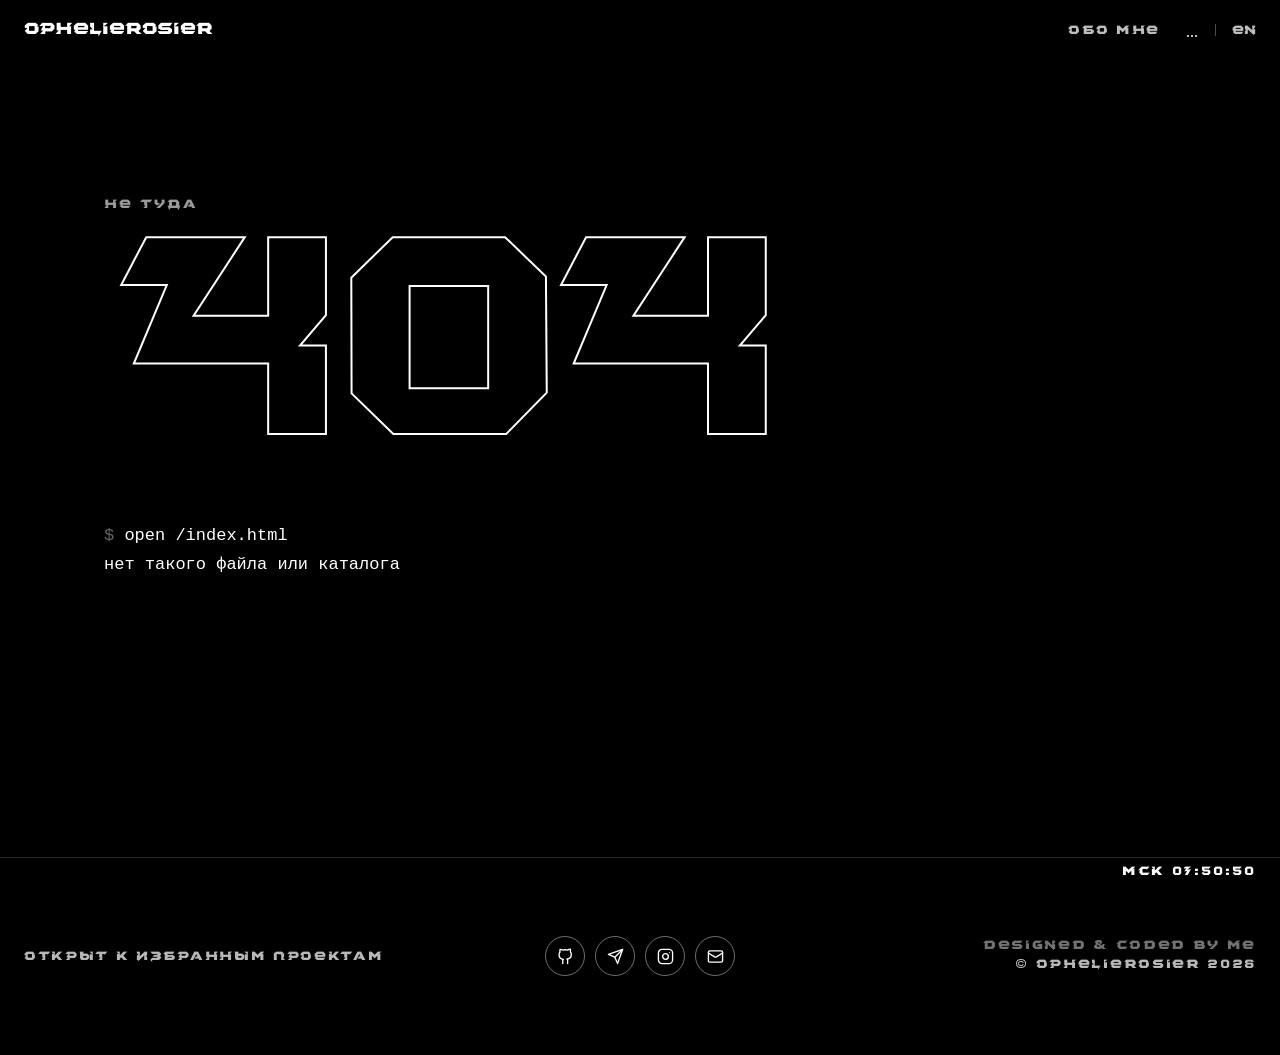
<file: index.html>
<!doctype html>
<html lang="en">
  <head>
    <meta charset="utf-8" />
    <!-- viewport-fit=cover lets the page paint under the notch / dynamic island
         instead of being letterboxed by black bars; safe-area insets in the CSS
         keep the header and clock out of the hardware's way. -->
    <meta name="viewport" content="width=device-width, initial-scale=1, viewport-fit=cover" />
    <meta name="theme-color" content="#000" />
    <title>ophelierosier</title>
    <meta name="description" content="ophelierosier — full-stack development, automation and visuals: TouchDesigner, Figma, After Effects." />

    <!-- The ?v= is not decoration. A browser holds on to a favicon far longer
         and far more stubbornly than to anything else on the page, so replacing
         the file at the same address leaves the old icon sitting in the tab for
         hours. Changing the address is the only reliable way to say "this is a
         different icon"; bump the number whenever the artwork changes. -->
    <link rel="icon" href="/favicon.ico?v=3" sizes="any" />
    <link rel="icon" href="/icon-32.png?v=3" type="image/png" sizes="32x32" />
    <link rel="apple-touch-icon" href="/icon-180.png?v=3" />

    <!-- Link previews. Absolute URLs on purpose: Telegram and Slack resolve a
         relative og:image against the page, but X/Twitter does not, and the
         crawlers that get it wrong fail silently — the card just shows up bare.
         The domain is live, so there is no reason to leave that to chance. -->
    <meta property="og:type" content="website" />
    <meta property="og:site_name" content="ophelierosier" />
    <meta property="og:url" content="https://ophelierosier.press/" />
    <meta property="og:title" content="ophelierosier" />
    <meta property="og:description" content="Full-stack development, automation and visuals: TouchDesigner, Figma, After Effects." />
    <meta property="og:image" content="https://ophelierosier.press/og.jpg" />
    <meta property="og:image:width" content="1200" />
    <meta property="og:image:height" content="630" />
    <meta name="twitter:card" content="summary_large_image" />
    <meta name="twitter:title" content="ophelierosier" />
    <meta name="twitter:description" content="Full-stack development, automation and visuals: TouchDesigner, Figma, After Effects." />
    <meta name="twitter:image" content="https://ophelierosier.press/og.jpg" />
    <script type="module" crossorigin src="/assets/index-CUnB9za3.js"></script>
    <link rel="stylesheet" crossorigin href="/assets/index-I3-0a82f.css">
    <link rel="canonical" href="https://ophelierosier.press/" />
  </head>
  <body>
    <div id="root"></div>
  </body>
</html>
</file>
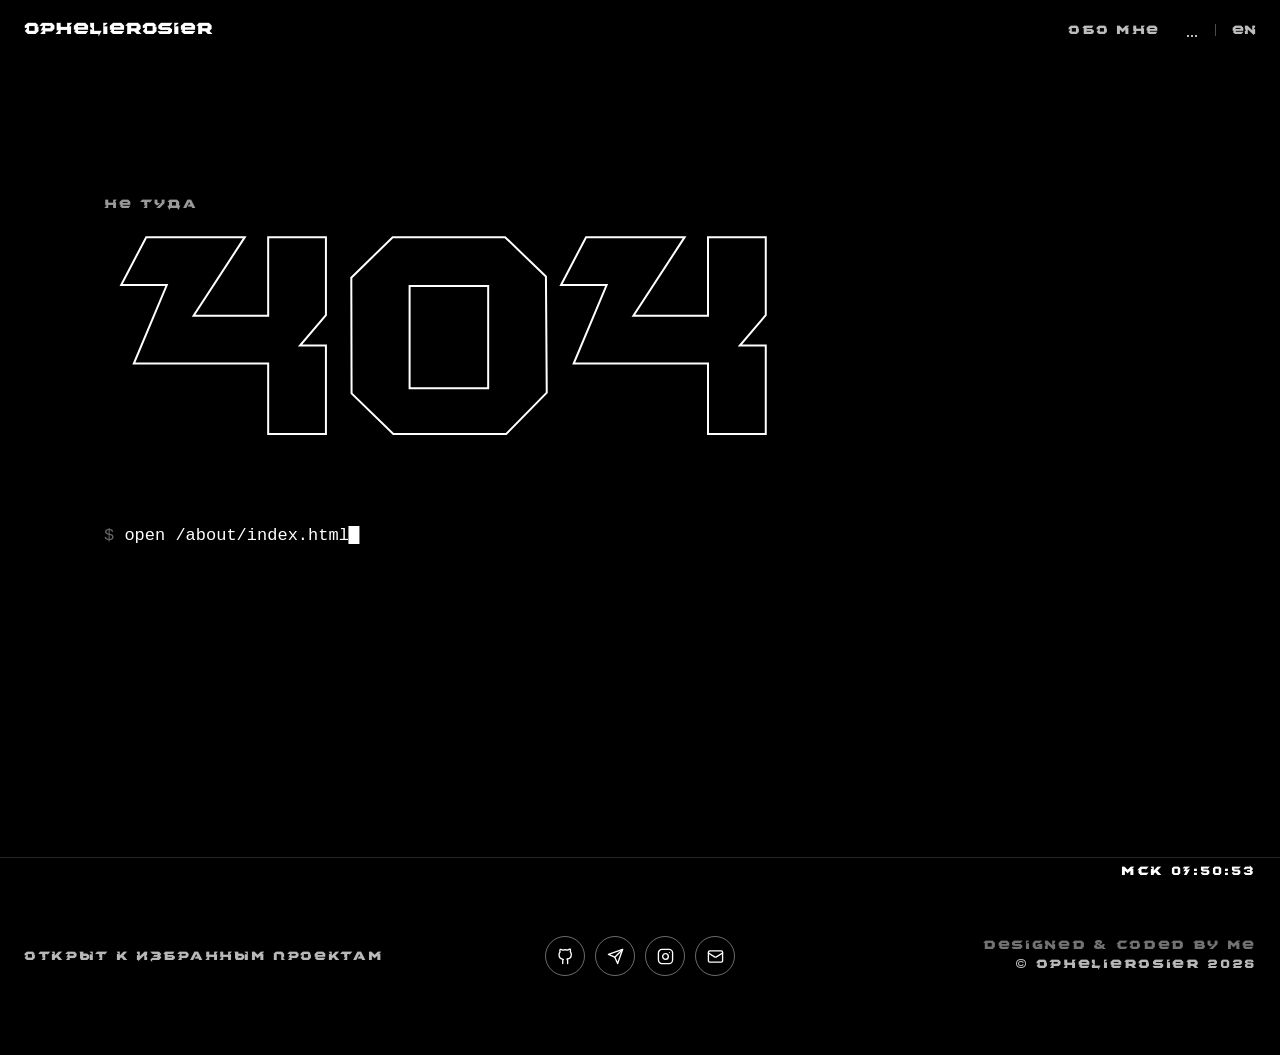
<file: about/index.html>
<!doctype html>
<html lang="en">
  <head>
    <meta charset="utf-8" />
    <!-- viewport-fit=cover lets the page paint under the notch / dynamic island
         instead of being letterboxed by black bars; safe-area insets in the CSS
         keep the header and clock out of the hardware's way. -->
    <meta name="viewport" content="width=device-width, initial-scale=1, viewport-fit=cover" />
    <meta name="theme-color" content="#000" />
    <title>Обо мне — ophelierosier, full-stack разработчик</title>
    <meta name="description" content="Кирилл, full-stack разработчик: сайты, Telegram-боты, веб-сервисы и автоматизация на n8n. Второе направление — визуал в TouchDesigner." />

    <!-- The ?v= is not decoration. A browser holds on to a favicon far longer
         and far more stubbornly than to anything else on the page, so replacing
         the file at the same address leaves the old icon sitting in the tab for
         hours. Changing the address is the only reliable way to say "this is a
         different icon"; bump the number whenever the artwork changes. -->
    <link rel="icon" href="/favicon.ico?v=3" sizes="any" />
    <link rel="icon" href="/icon-32.png?v=3" type="image/png" sizes="32x32" />
    <link rel="apple-touch-icon" href="/icon-180.png?v=3" />

    <!-- Link previews. Absolute URLs on purpose: Telegram and Slack resolve a
         relative og:image against the page, but X/Twitter does not, and the
         crawlers that get it wrong fail silently — the card just shows up bare.
         The domain is live, so there is no reason to leave that to chance. -->
    <meta property="og:type" content="website" />
    <meta property="og:site_name" content="ophelierosier" />
    <meta property="og:url" content="https://ophelierosier.press/about/" />
    <meta property="og:title" content="Обо мне — ophelierosier, full-stack разработчик" />
    <meta property="og:description" content="Кирилл, full-stack разработчик: сайты, Telegram-боты, веб-сервисы и автоматизация на n8n. Второе направление — визуал в TouchDesigner." />
    <meta property="og:image" content="https://ophelierosier.press/og.jpg" />
    <meta property="og:image:width" content="1200" />
    <meta property="og:image:height" content="630" />
    <meta name="twitter:card" content="summary_large_image" />
    <meta name="twitter:title" content="Обо мне — ophelierosier, full-stack разработчик" />
    <meta name="twitter:description" content="Кирилл, full-stack разработчик: сайты, Telegram-боты, веб-сервисы и автоматизация на n8n. Второе направление — визуал в TouchDesigner." />
    <meta name="twitter:image" content="https://ophelierosier.press/og.jpg" />
    <script type="module" crossorigin src="/assets/index-CUnB9za3.js"></script>
    <link rel="stylesheet" crossorigin href="/assets/index-I3-0a82f.css">
    <link rel="canonical" href="https://ophelierosier.press/about/" />
  </head>
  <body>
    <div id="root"></div>
  </body>
</html>
</file>
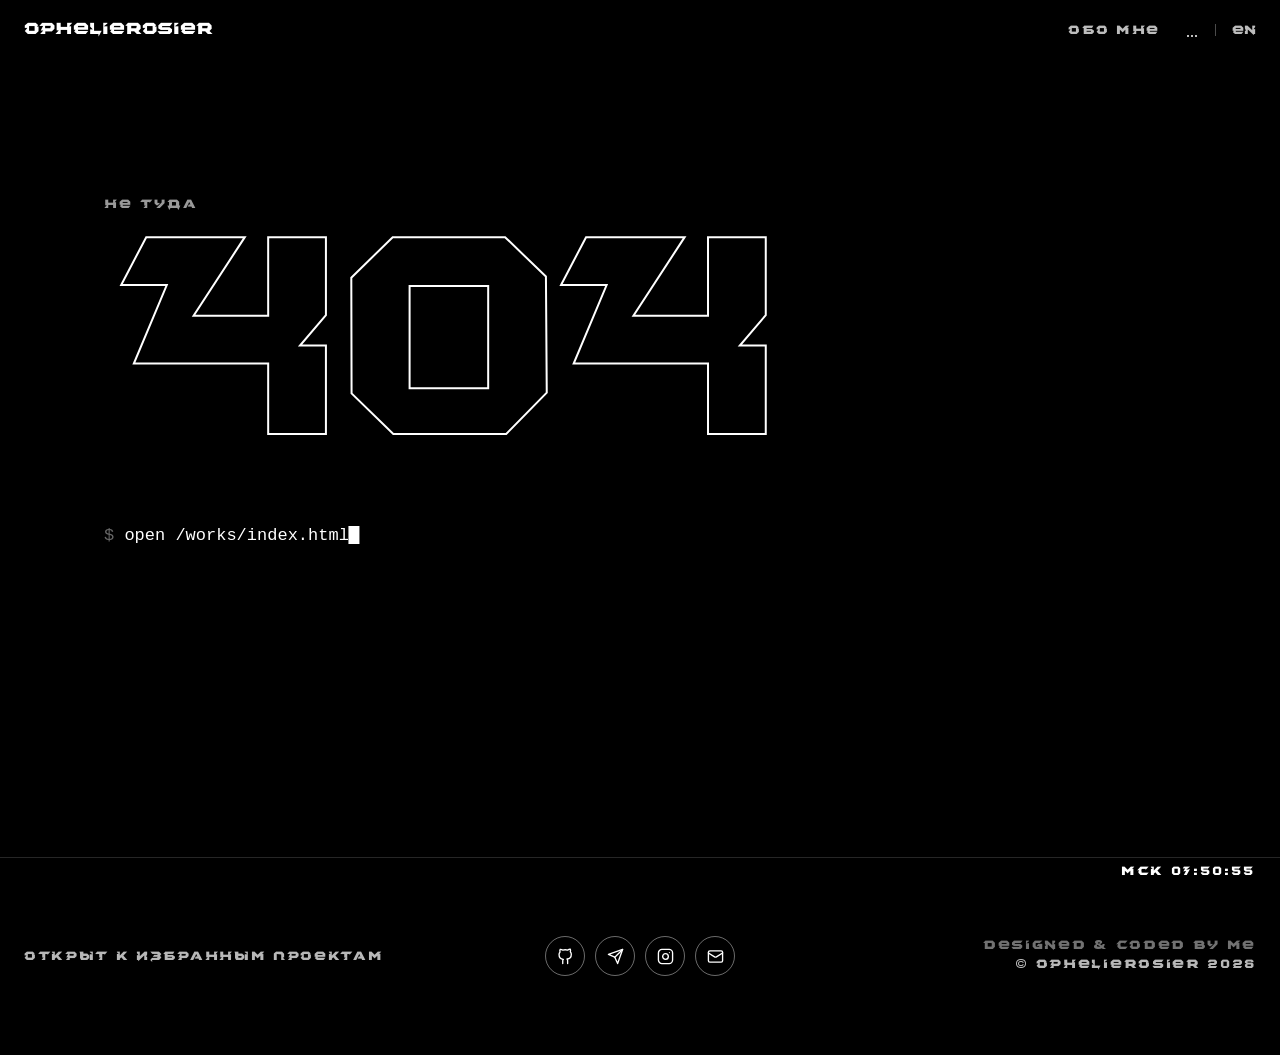
<file: works/index.html>
<!doctype html>
<html lang="en">
  <head>
    <meta charset="utf-8" />
    <!-- viewport-fit=cover lets the page paint under the notch / dynamic island
         instead of being letterboxed by black bars; safe-area insets in the CSS
         keep the header and clock out of the hardware's way. -->
    <meta name="viewport" content="width=device-width, initial-scale=1, viewport-fit=cover" />
    <meta name="theme-color" content="#000" />
    <title>Работы — ophelierosier</title>
    <meta name="description" content="Визуал в реальном времени на TouchDesigner: audio-reactive работы, 3D-геометрия, трекинг и другое." />

    <!-- The ?v= is not decoration. A browser holds on to a favicon far longer
         and far more stubbornly than to anything else on the page, so replacing
         the file at the same address leaves the old icon sitting in the tab for
         hours. Changing the address is the only reliable way to say "this is a
         different icon"; bump the number whenever the artwork changes. -->
    <link rel="icon" href="/favicon.ico?v=3" sizes="any" />
    <link rel="icon" href="/icon-32.png?v=3" type="image/png" sizes="32x32" />
    <link rel="apple-touch-icon" href="/icon-180.png?v=3" />

    <!-- Link previews. Absolute URLs on purpose: Telegram and Slack resolve a
         relative og:image against the page, but X/Twitter does not, and the
         crawlers that get it wrong fail silently — the card just shows up bare.
         The domain is live, so there is no reason to leave that to chance. -->
    <meta property="og:type" content="website" />
    <meta property="og:site_name" content="ophelierosier" />
    <meta property="og:url" content="https://ophelierosier.press/works/" />
    <meta property="og:title" content="Работы — ophelierosier" />
    <meta property="og:description" content="Визуал в реальном времени на TouchDesigner: audio-reactive работы, 3D-геометрия, трекинг и другое." />
    <meta property="og:image" content="https://ophelierosier.press/og.jpg" />
    <meta property="og:image:width" content="1200" />
    <meta property="og:image:height" content="630" />
    <meta name="twitter:card" content="summary_large_image" />
    <meta name="twitter:title" content="Работы — ophelierosier" />
    <meta name="twitter:description" content="Визуал в реальном времени на TouchDesigner: audio-reactive работы, 3D-геометрия, трекинг и другое." />
    <meta name="twitter:image" content="https://ophelierosier.press/og.jpg" />
    <script type="module" crossorigin src="/assets/index-CUnB9za3.js"></script>
    <link rel="stylesheet" crossorigin href="/assets/index-I3-0a82f.css">
    <link rel="canonical" href="https://ophelierosier.press/works/" />
  </head>
  <body>
    <div id="root"></div>
  </body>
</html>
</file>
<file: assets/index-I3-0a82f.css>
@font-face{font-family:Zenter SP;src:local("Zenter SP Demo Black"),url(/fonts/ZenterSP-Black.woff) format("woff"),url(/fonts/ZenterSP-Black.otf) format("opentype");font-weight:100 900;font-style:normal;font-display:swap}@font-face{font-family:Monument Extended;src:local("PP Monument Extended Black"),local("Monument Extended"),url(/fonts/MonumentExtended-Regular.woff) format("woff"),url(/fonts/MonumentExtended-Regular.ttf) format("truetype");font-weight:100 900;font-style:normal;font-display:swap}:root{color-scheme:dark;--ink: #fff;--paper: #000;--dash: rgba(255, 255, 255, .42);--muted: rgba(255, 255, 255, .68);--ease: cubic-bezier(.16, 1, .3, 1);--gutter: 24px;--font-ui: system-ui, -apple-system, "Segoe UI", Roboto, Arial, sans-serif}body,.footer,.work-after{transition:background-color .45s var(--ease),color .45s var(--ease)}*{box-sizing:border-box}html{background:var(--paper);color:var(--ink);overflow-x:clip}body{margin:0;min-height:100vh;min-width:320px;font-family:Zenter SP,Monument Extended,Arial Black,Arial,sans-serif;background:var(--paper);color:var(--ink);letter-spacing:0;overflow-x:clip}a,button{color:inherit;font:inherit}a{text-decoration:none}button{border:0;background:transparent;cursor:pointer}.has-ink-cursor,.has-ink-cursor *{cursor:none!important}.has-ink-cursor input,.has-ink-cursor textarea{cursor:text!important}::selection{background:#1f4fff;color:#fff;text-shadow:none}.ink-cursor{position:fixed;top:0;right:0;bottom:0;left:0;z-index:9999;pointer-events:none;transform:translateZ(0);will-change:transform}.ink-cursor__trail{position:absolute;top:0;right:0;bottom:0;left:0;width:100%;height:100%}.ink-cursor-mark{position:fixed;top:0;right:0;bottom:0;left:0;z-index:10000;pointer-events:none}.ink-cursor__dot{position:absolute;top:0;left:0;opacity:0;will-change:transform;--s: 1}.ink-cursor__mark{display:block;font-family:ui-monospace,SF Mono,Menlo,monospace;font-size:19px;line-height:1;color:#fff;text-shadow:0 0 2px rgba(0,0,0,.9),0 1px 4px rgba(0,0,0,.55);transform:scale(var(--s));transition:transform .14s ease-out}.loader{position:fixed;top:0;right:0;bottom:0;left:0;z-index:100;display:grid;place-items:center;overflow:clip;background:var(--paper);color:var(--ink)}.loader.is-leaving{animation:loaderOut .5s var(--ease) forwards}.loader__lines{position:absolute;top:0;right:0;bottom:0;left:0;pointer-events:none}.loader__lines span{position:absolute;display:block;background:var(--ink);transform-origin:left;animation:loadLine .68s var(--ease) both}.loader__lines span:nth-child(1){left:8vw;right:8vw;top:18vh;height:2px}.loader__lines span:nth-child(2){left:14vw;right:20vw;bottom:18vh;height:2px;animation-delay:.09s}.loader__lines span:nth-child(3){left:18vw;top:11vh;width:2px;height:78vh;transform-origin:top;animation-name:loadLineY;animation-delay:.05s}.loader__lines span:nth-child(4){right:14vw;top:22vh;width:2px;height:58vh;transform-origin:top;animation-name:loadLineY;animation-delay:.14s}.loader__lines span:nth-child(5){left:8vw;right:8vw;top:50%;height:2px;animation-delay:.2s}.loader:before{content:"";position:absolute;top:12vh;right:10vw;bottom:12vh;left:10vw;border-top:2px dashed var(--dash);border-left:2px dashed var(--dash);transform-origin:left top;animation:frameDraw .62s var(--ease) both}.loader:after{content:"";position:absolute;left:0;bottom:0;width:100%;height:3px;background:var(--ink);transform-origin:left;animation:loadLine .82s var(--ease) both}.loader__nick{position:relative;z-index:1;padding:14px 20px 10px;background:var(--paper);font-size:clamp(32px,6vw,88px);font-weight:800;line-height:.82;letter-spacing:-.018em;white-space:nowrap;animation:nickIn .68s var(--ease) both}.loader__status{position:absolute;left:24px;right:24px;bottom:22px;z-index:1;display:flex;align-items:center;justify-content:space-between;gap:20px;font-size:12px;font-weight:800;letter-spacing:.16em;text-transform:uppercase}.loader__status:before{content:"";position:absolute;left:0;right:0;top:-12px;height:2px;background:var(--ink);transform-origin:left;animation:loadLine .82s var(--ease) both}.header,.page-header{position:fixed;inset:0 0 auto 0;z-index:80;display:flex;align-items:baseline;justify-content:space-between;padding:20px 24px;padding-top:calc(20px + env(safe-area-inset-top,0px));color:#fff;mix-blend-mode:difference}.header{pointer-events:none}.header a,.header button{pointer-events:auto}.logo{font-size:clamp(18px,2vw,24px);font-weight:800;line-height:1;letter-spacing:-.01em;white-space:nowrap}.nav,.page-nav{display:flex;align-items:center;gap:clamp(14px,2vw,24px);font-size:12px;font-weight:800;letter-spacing:.14em;text-transform:uppercase}.nav a,.page-nav a,.lang{opacity:.74;transition:none;transform:none}.lang span{transition:none;transform:none}.page-nav a[aria-current=page]{opacity:1}.nav a:hover,.page-nav a:hover,.lang:hover{opacity:1;transform:none}.lang{display:inline-flex;gap:8px;padding:0;position:relative}.lang:before{content:"";position:absolute;top:50%;left:0;right:0;height:44px;transform:translateY(-50%)}.lang span{opacity:.4}.lang span[data-active=true]{opacity:1}.page-nav__link{min-width:7.8em;text-align:center}.utils{display:inline-flex;align-items:center;gap:16px}.utils__sep{width:1px;height:12px;background:var(--dash);opacity:.7}.logo-btn{-moz-appearance:none;appearance:none;-webkit-appearance:none;padding:0;border:0;background:none;color:inherit;font:inherit;letter-spacing:inherit;text-transform:inherit;text-decoration:none;cursor:pointer}.sound{position:relative;display:inline-flex;align-items:center;gap:0}.sound__btn{display:inline-grid;place-items:center;padding:0 2px;opacity:.74;position:relative}.sound__btn:hover{opacity:1}.sound__btn:before{content:"";position:absolute;top:50%;left:50%;width:40px;height:44px;transform:translate(-50%,-50%)}.sound__bars{display:flex;align-items:flex-end;gap:2px;height:13px}.sound__bars i{width:2px;background:currentColor;height:calc(2px + (var(--peak) - 2px) * var(--gain, 0));transition:height .28s var(--ease)}.sound__bars i:nth-child(1){--peak: 7px}.sound__bars i:nth-child(2){--peak: 13px}.sound__bars i:nth-child(3){--peak: 9px}.sound__level{position:absolute;top:calc(100% + 9px);left:50%;margin-left:-7px;width:14px;height:52px;writing-mode:vertical-lr;direction:rtl;-webkit-appearance:slider-vertical;-moz-appearance:slider-vertical;appearance:slider-vertical;background:transparent;cursor:pointer;accent-color:var(--ink);color:var(--ink);height:0;opacity:0;pointer-events:none;transition:height .2s var(--ease),opacity .16s var(--ease)}.sound[data-open=true] .sound__level,.sound:focus-within .sound__level{height:52px;opacity:1;pointer-events:auto}.hero{position:relative;z-index:0;min-height:260vh}.sticky{position:sticky;top:0;height:100svh;overflow:clip;background:var(--paper)}.visual{position:absolute;left:0;top:0;z-index:5;width:100vw;height:100svh;overflow:hidden;background:var(--paper);will-change:clip-path;transition:opacity .5s var(--ease);backface-visibility:hidden;contain:layout paint;pointer-events:none}.visual video{position:absolute;top:0;right:0;bottom:0;left:0;width:100%;height:100%;object-fit:cover;display:block;background:var(--paper);transform:translateZ(0);will-change:transform}.overlay{position:absolute;top:0;right:0;bottom:0;left:0;display:flex;flex-direction:column;justify-content:flex-end;padding:24px;color:#fff;pointer-events:none;will-change:opacity,transform}.overlay__row{display:flex;justify-content:flex-end;align-items:flex-end;gap:24px;font-size:12px;font-weight:700;letter-spacing:.12em;text-transform:uppercase}.scroll-hint{animation:hintPulse 2.2s ease-in-out infinite}.global-clock{position:fixed;right:24px;bottom:calc(20px + env(safe-area-inset-bottom,0px));z-index:90;font-size:12px;font-weight:800;letter-spacing:.14em;text-transform:uppercase;color:#fff;mix-blend-mode:difference;pointer-events:none}.scroll-cue{position:absolute;left:50%;bottom:22px;transform:translate(-50%);display:flex;flex-direction:column;align-items:center;gap:6px;color:#fff;mix-blend-mode:difference;font-size:13px;font-weight:800;letter-spacing:.26em;text-transform:uppercase;white-space:nowrap}.scroll-arrow{display:inline-block;font-size:18px;animation:scrollBounce 1.4s ease-in-out infinite}@keyframes scrollBounce{0%,to{transform:translateY(0)}50%{transform:translateY(6px)}}.morph-filter{position:absolute;width:0;height:0}.hero-morph{position:absolute;top:0;right:0;bottom:0;left:0;z-index:6;pointer-events:none}.morph-dock{position:absolute;left:50%;top:50%;transform:translate(-50%,-50%);transform-origin:center center;pointer-events:auto;will-change:transform,opacity}.morph-btn{display:flex;flex-direction:column;align-items:center;gap:.55em;padding:0;border:0;background:none;color:var(--ink);cursor:pointer}.morph-btn .morph{cursor:pointer}.morph{position:relative;display:grid;place-items:center;filter:none;color:var(--ink);contain:layout paint;transition:opacity .3s var(--ease)}.morph__text{grid-area:1 / 1;text-align:center;font-weight:800;font-size:clamp(40px,6vw,96px);line-height:1;letter-spacing:-.04em;white-space:nowrap;-webkit-user-select:none;user-select:none}.morph-hint{font-size:12px;font-weight:800;letter-spacing:.26em;text-transform:uppercase;opacity:0;transition:opacity .3s var(--ease)}.morph-dock.is-active .morph-hint{opacity:.5}.morph-dock.is-active .morph-btn:hover .morph-hint{opacity:.95}.morph,.morph__text,.morph-hint{pointer-events:none}.stage{position:absolute;top:0;right:0;bottom:0;left:0;color:var(--ink);pointer-events:none;transition:transform .9s var(--ease),opacity .5s var(--ease)}.word-grid{position:absolute;top:0;right:0;bottom:0;left:0}.word-cell{position:absolute;display:flex;overflow:hidden;padding:.22em .05em .14em;pointer-events:auto}.word-cell--work{top:14vh;left:6vw;transform:rotate(-5deg);transform-origin:left center}.word-cell--about{top:58vh;right:10vw;justify-content:flex-end;text-align:right;transform:rotate(6deg);transform-origin:right center}.word{position:relative;display:inline-block;padding:0 .12em;font-size:clamp(30px,5.2vw,84px);font-weight:800;line-height:.86;letter-spacing:-.12em;transform:translateY(110%);will-change:transform,opacity;transition:color .3s var(--ease),transform .9s var(--ease),opacity .5s var(--ease),-webkit-text-stroke .3s var(--ease)}.word:hover{color:transparent;-webkit-text-stroke:2px var(--ink);transform:translateY(-6px)}.word:after{content:"";position:absolute;left:.12em;right:.12em;bottom:.04em;height:3px;background:var(--ink);transform:scaleX(0);transform-origin:left;transition:transform 1.2s var(--ease)}.word:hover:after{transform:scaleX(1)}.title{position:absolute;left:3vw;bottom:5vh;width:auto;max-width:88vw;display:flex;overflow:hidden;padding:.22em 0 .2em;pointer-events:auto;mix-blend-mode:difference;transform:rotate(-2deg);transform-origin:left bottom}.title a{display:inline-block;color:#fff;font-size:clamp(42px,8.4vw,156px);font-weight:800;line-height:.9;letter-spacing:-.018em;transform:translateY(115%);will-change:transform,opacity;transition:color .3s var(--ease),transform .9s var(--ease),opacity .5s var(--ease),-webkit-text-stroke .3s var(--ease)}.title a:hover{color:transparent;-webkit-text-stroke:2px var(--ink);transform:translateY(-6px)}.watch{position:absolute;top:0;right:0;bottom:0;left:0;display:flex;align-items:center;justify-content:center;color:#fff;pointer-events:none}.watch__label{font-size:32px;font-weight:800;letter-spacing:.18em;text-transform:uppercase;opacity:0;transform:translateY(10px);text-shadow:0 1px 24px rgba(0,0,0,.55);transition:opacity .5s var(--ease),transform .5s var(--ease),letter-spacing .7s var(--ease)}.sticky:hover .watch__label{opacity:1;transform:translateY(0);letter-spacing:.26em}.section{position:relative;z-index:2;padding:clamp(80px,12vw,150px) 24px;background:var(--paper);color:var(--ink)}.section.dark{background:var(--paper);color:var(--ink)}.ascii-lab{position:relative;z-index:2;padding:12vh var(--gutter) 10vh;background:var(--paper);color:var(--ink);border-top:2px dashed var(--dash)}.ascii-lab__head{display:flex;flex-direction:column;gap:10px;margin-bottom:24px}.ascii-lab__title{margin:0;font-size:clamp(34px,6vw,88px);font-weight:800;letter-spacing:-.03em;text-transform:uppercase;line-height:.9}.ascii-lab__hint{margin:0;font-family:var(--font-ui);font-size:12px;font-weight:600;letter-spacing:.12em;text-transform:uppercase;opacity:.55;max-width:60ch}.ascii-lab__canvas{display:block;width:100%;height:min(72vh,640px);border:2px dashed var(--dash);color:var(--ink);font-family:ui-monospace,SF Mono,Menlo,monospace;cursor:crosshair;touch-action:pan-y}.ascii-lab__panel{display:flex;flex-wrap:wrap;gap:12px 36px;margin-top:16px}.ascii-lab__group{display:flex;align-items:baseline;gap:14px}.ascii-lab__key{font-family:var(--font-ui);font-size:11px;font-weight:700;letter-spacing:.14em;text-transform:uppercase;opacity:.5}.ascii-lab__btn{font-size:12px;font-weight:800;letter-spacing:.12em;text-transform:uppercase;opacity:.5;border-bottom:2px solid transparent;-webkit-tap-highlight-color:transparent;transition:opacity .25s var(--ease),border-color .25s var(--ease)}.ascii-lab__btn:hover:not(:disabled){opacity:.85}.ascii-lab__btn[aria-pressed=true]{opacity:1;border-bottom-color:currentColor}.ascii-lab__btn:disabled{opacity:.3;cursor:default}.sign-wall{position:relative;z-index:2;padding:12vh var(--gutter) 8vh;background:var(--paper);color:var(--ink);border-top:2px dashed var(--dash)}.sign-wall__head{display:flex;flex-direction:column;gap:10px;margin-bottom:26px}.sign-wall__title{margin:0;font-size:clamp(34px,6vw,88px);font-weight:800;letter-spacing:-.03em;text-transform:uppercase;line-height:.9}.sign-wall__meta{margin:0;font-family:var(--font-ui);font-size:12px;font-weight:600;letter-spacing:.14em;text-transform:uppercase;opacity:.6}.sign-wall__cta{align-self:flex-start;font-size:13px;font-weight:800;letter-spacing:.14em;text-transform:uppercase;padding:8px 0;border-bottom:2px solid currentColor;transition:opacity .3s var(--ease)}.sign-wall__cta:hover:not(:disabled){opacity:.55}.sign-wall__cta:disabled{opacity:.4;border-bottom-color:transparent;cursor:default}.sign-wall__own{display:flex;align-items:baseline;gap:22px;flex-wrap:wrap}.sign-wall__done{font-size:13px;font-weight:800;letter-spacing:.14em;text-transform:uppercase;opacity:.45}.sign-wall__canvas{display:block;width:100%;margin-top:30px;color:var(--ink)}.sign-pad{max-width:560px}.sign-pad__canvas{display:block;width:100%;aspect-ratio:8 / 5;border:2px dashed var(--dash);color:var(--ink);touch-action:none;cursor:crosshair}.sign-pad__bar{display:flex;gap:20px;margin-top:12px}.sign-pad__btn{font-size:12px;font-weight:800;letter-spacing:.14em;text-transform:uppercase;opacity:.72;transition:opacity .25s var(--ease)}.sign-pad__btn:hover:not(:disabled){opacity:1}.sign-pad__btn:disabled{opacity:.3;cursor:default}.sign-pad__btn--send{border-bottom:2px solid currentColor}.sign-pad__error{margin:10px 0 0;font-family:var(--font-ui);font-size:12px;font-weight:600;letter-spacing:.1em;text-transform:uppercase;opacity:.7}.footer{position:relative;z-index:2;display:grid;grid-template-columns:1fr auto 1fr;gap:24px;align-items:center;min-height:22vh;padding:clamp(36px,5vh,64px) var(--gutter);background:var(--paper);color:var(--ink);border-top:1px solid color-mix(in srgb,var(--ink) 15%,transparent)}.socials{display:flex;gap:10px;justify-content:center}.socials .soc{display:block;width:40px;height:40px;border:1.5px solid color-mix(in srgb,var(--ink) 42%,transparent);border-radius:50%;overflow:clip;transition:background .35s var(--ease),color .35s var(--ease),border-color .35s var(--ease)}.socials .soc__drum{display:grid;width:100%;height:100%;transition:transform .4s var(--ease)}.socials .soc__face{grid-area:1 / 1;display:grid;place-items:center;width:100%;height:100%}.socials .soc__face--mark{transform:translateY(100%);font-size:13px;font-weight:800;letter-spacing:.04em}.socials svg{width:17px;height:17px;stroke-width:1.9}.socials .soc:hover,.socials .soc:focus-visible{background:var(--ink);color:var(--paper);border-color:var(--ink)}.socials .soc:hover .soc__drum,.socials .soc:focus-visible .soc__drum{transform:translateY(-100%)}.socials .soc__face{transition:transform 0s}@media (prefers-reduced-motion: reduce){.socials .soc__drum{transition:none}}.footer small{font-size:12px;font-weight:700;letter-spacing:.14em;text-transform:uppercase;opacity:.72}.footer small:last-child{text-align:right}.footer__right{display:flex;flex-direction:column;gap:4px;align-items:flex-end}.footer__credit{opacity:.62}.page-main{min-height:100svh;padding:100px 24px 24px}.page-label{margin:0 0 24px;font-size:12px;font-weight:800;letter-spacing:.14em;text-transform:uppercase}.page-title{margin:0;font-size:clamp(52px,10vw,170px);font-weight:800;line-height:.73;letter-spacing:-.075em}.about-layout{display:grid;grid-template-columns:1fr 1fr;margin-top:clamp(64px,11vh,140px);border-top:2px dashed var(--dash)}.about-copy{min-height:58vh;padding:28px 12% 28px 0;border-right:2px dashed var(--dash)}.about-copy p{margin:0;font-size:clamp(22px,3vw,46px);line-height:.9;font-weight:800;letter-spacing:-.055em}.about-video{min-height:58vh;overflow:hidden}.about-video video{width:100%;height:100%;object-fit:cover;display:block;filter:grayscale(1)}.skills{grid-column:1 / -1;display:grid;grid-template-columns:repeat(3,1fr);border-top:2px dashed var(--dash)}.skill{min-height:180px;padding:24px;border-right:2px dashed var(--dash)}.skill:last-child{border-right:0}.skill b{display:block;margin-bottom:36px;font-size:12px;letter-spacing:.14em;text-transform:uppercase}.skill p{margin:0;font-size:clamp(18px,2vw,32px);font-weight:800;line-height:.92;letter-spacing:-.045em}.work-page{background:var(--paper)}.works-scroll{height:300svh}.works-sticky{position:sticky;top:0;height:100svh;overflow:hidden;background:var(--paper)}.works-intro{position:absolute;top:0;right:0;bottom:0;left:0;padding:50vh var(--gutter) 28px;color:var(--ink);will-change:transform,opacity}.works-file,.works-scroll-label,.works-video-meta,.work-after__kicker,.work-after__grid div,.work-back{margin:0;font-size:12px;font-weight:800;letter-spacing:.14em;text-transform:uppercase}.works-file{margin-bottom:18px;opacity:.42}.works-intro h1{margin:0;font-size:clamp(64px,10vw,180px);font-weight:800;line-height:.68;letter-spacing:-.085em}.works-number{margin-top:6vh;font-size:clamp(70px,9.5vw,170px);font-weight:800;line-height:.65;letter-spacing:.015em;color:transparent;-webkit-text-stroke:2px var(--ink)}.spike-host{position:absolute;right:17%;bottom:34%;width:clamp(140px,15vw,260px);aspect-ratio:1;display:grid;place-items:center;perspective:600px;pointer-events:none;opacity:1}.spike-scene,.spike-scene *,.spike-scene *:before,.spike-scene *:after{box-sizing:border-box;transform-style:preserve-3d}.spike-scene{position:relative;width:0;height:0;font-size:16px;animation:spike-scene-turn 24s infinite linear}.spike-scene .spike{position:absolute;top:-3em;right:-3em;bottom:-3em;left:-3em;--color1: #000;--color2: #000;--border: #fff;transform:var(--transform, );animation:spike-breathe calc((sin(var(--s) * 137.5deg)/2 + 2)*1s) calc((sin(var(--s) * 222.5deg)*6 - 6)*1s) infinite ease-in-out alternate}.spike-scene .spike:has(i:nth-child(6)){--side-angle-z: 60deg;--side-angle-x: -49deg;--bottom-size: 2.6em}.spike-scene .spike i{position:absolute;left:50%;bottom:50%;width:3em;height:4em;transform-origin:bottom;transform:translate(-50%) rotate(calc(var(--i) * var(--side-angle-z, 72deg))) translateY(var(--bottom-size, 2.1em)) rotateX(var(--side-angle-x, -58deg));opacity:.9;background-image:linear-gradient(0deg,var(--border) 1px,transparent 0),conic-gradient(from 159deg at 50% 3px,var(--color1),var(--color2) 42deg,transparent 0),conic-gradient(from 159deg at top,var(--border) 42deg,transparent 0)}.spike-scene .spike.a{--transform: translateZ(7.5em) rotateZ(37.5deg)}.spike-scene .spike.b{--transform: rotate(calc(var(--s) * 72deg)) rotateX(37.5deg) translateZ(7.3em)}.spike-scene .spike.c{--transform: rotate(calc(var(--s) * 72deg + 36deg)) rotateX(64deg) translateZ(7.5em) rotateZ(180deg)}.spike-scene .spike.d{--transform: rotate(calc(var(--s) * 72deg)) rotateX(79deg) translateZ(7.3em)}.spike-scene .spike.e{--transform: rotate(calc(var(--s) * 72deg + 36deg)) rotateX(101deg) translateZ(7.3em)}.spike-scene .spike.f{--transform: rotate(calc(var(--s) * 72deg)) rotateX(116deg) translateZ(7.5em)}.spike-scene .spike.g{--transform: rotate(calc(var(--s) * 72deg + 36deg)) rotateX(142.5deg) translateZ(7.3em)}.spike-scene .spike.h{--transform: rotateX(180deg) translateZ(7.5em) rotateZ(37.5deg)}@keyframes spike-scene-turn{0%{transform:rotateX(0) rotate(0)}to{transform:rotateX(360deg) rotate(360deg)}}@keyframes spike-breathe{0%{transform:var(--transform) scaleZ(.25)}to{transform:var(--transform) scaleZ(2.5)}}.works-scroll-label{position:absolute;right:28px;bottom:8%}.works-video-stage{position:absolute;top:0;right:0;bottom:0;left:0;z-index:2;overflow:hidden;transform:translate3d(0,100%,0);will-change:transform;background:var(--paper)}.works-video-stage:after{content:"";position:absolute;top:0;right:0;bottom:0;left:0;background:#07090b2e;pointer-events:none}.works-video-stage video{width:100%;height:100%;display:block;object-fit:cover;transform:translateZ(0)}.works-video-copy{position:absolute;z-index:2;top:0;right:0;bottom:0;left:0;display:flex;flex-direction:column;align-items:center;justify-content:center;gap:14px;color:#e3c9aa;text-align:center;opacity:0;transform:translateY(20px);will-change:opacity,transform}.works-video-copy span{font-size:clamp(24px,3.4vw,60px);font-weight:800;line-height:.85;letter-spacing:-.06em}.works-video-copy strong{font-size:clamp(32px,4.6vw,82px);font-weight:800;line-height:.8;letter-spacing:-.075em}.works-video-copy button{margin-top:28px;color:inherit;font-size:12px;font-weight:800;letter-spacing:.18em;text-transform:uppercase}.works-video-meta{position:absolute;z-index:2;display:flex;justify-content:space-between;left:28px;right:28px;bottom:26px;color:#e3c9aa}.work-after{position:relative;height:100svh;padding:clamp(80px,11vh,160px) var(--gutter) 28px;background:var(--paper);color:var(--ink)}.work-after__kicker{margin-bottom:6vh;opacity:.6}.works-board{position:relative;padding:clamp(80px,12vh,170px) var(--gutter) clamp(80px,12vh,160px);background:var(--paper);color:var(--ink)}.works-board__head{margin:0 0 clamp(36px,5vh,64px);border-bottom:2px dashed rgba(255,255,255,.18);padding-bottom:24px}.works-board__title{margin:0;font-size:clamp(38px,6vw,104px);font-weight:800;line-height:.84;letter-spacing:-.06em;text-transform:lowercase;text-wrap:balance}.works-board__meta{margin:16px 0 0;font-size:12px;font-weight:800;letter-spacing:.14em;text-transform:uppercase;opacity:.55}.works-board__hint{margin:10px 0 0;font-family:var(--font-ui);font-size:11px;font-weight:700;letter-spacing:.12em;text-transform:uppercase;opacity:.4}.works-board__grid{column-count:4;column-gap:clamp(10px,1vw,14px);margin:0;padding:0;list-style:none}.works-board__cell{position:relative;break-inside:avoid;margin:0 0 clamp(10px,1vw,14px);opacity:0;transform:translate3d(0,22px,0);transition:opacity .6s var(--ease),transform .6s var(--ease)}.works-board__cell.is-in{opacity:1;transform:none}.works-board__open{display:block;width:100%;padding:0;border:0;background:none;color:inherit;font:inherit;cursor:pointer;-webkit-tap-highlight-color:transparent}.works-board__open:focus-visible{outline:2px solid var(--paper);outline-offset:3px}.works-board__media{position:relative;display:block;overflow:hidden;background:#ffffff0f;filter:grayscale(1) brightness(.72) contrast(1.04);transition:filter .45s var(--ease),transform .5s var(--ease)}.works-board__cell:hover .works-board__media,.works-board__open:focus-visible .works-board__media,.works-board__cell.is-live .works-board__media{filter:none;transform:scale(1.025)}.works-board__cell.is-tall .works-board__media{aspect-ratio:9 / 16}.works-board__cell.is-square .works-board__media{aspect-ratio:1}.works-board__cell.is-wide .works-board__media{aspect-ratio:16 / 9}.works-board__cell .works-board__media video,.works-board__cell .works-board__media img{width:100%;height:100%;display:block;object-fit:cover;transition:transform .7s var(--ease)}.works-board__clip{position:absolute;top:0;right:0;bottom:0;left:0;z-index:1;opacity:0;transition:opacity .28s var(--ease)}.works-board__clip.is-live{opacity:1}.works-board__warm{position:absolute;width:1px;height:1px;overflow:hidden;opacity:0;pointer-events:none}.works-board__cue{position:absolute;bottom:8px;left:10px;z-index:2;font-family:var(--font-ui);font-size:10px;font-weight:700;letter-spacing:.16em;text-transform:uppercase;color:#fff;text-shadow:0 1px 6px rgba(0,0,0,.9);opacity:0;transform:translate3d(0,4px,0);transition:opacity .3s var(--ease),transform .3s var(--ease);pointer-events:none}.works-board__cell:hover .works-board__cue,.works-board__open:focus-visible .works-board__cue,.works-board__cell.is-live .works-board__cue{opacity:.85;transform:none}@media (max-width: 900px){.works-board__grid{column-count:2}}@media (max-width: 520px){.works-board__grid{column-count:1}.works-board__cell.is-tall .works-board__media{aspect-ratio:4 / 5}.works-board__cell.is-wide .works-board__media{aspect-ratio:3 / 2}}@media (prefers-reduced-motion: reduce){.works-board__cell{opacity:1;transform:none;transition:none}}.works-viewer{position:fixed;top:0;right:0;bottom:0;left:0;z-index:90;display:flex;align-items:center;justify-content:center;padding:clamp(16px,4vw,56px);background:#000000e6;animation:viewer-in .25s var(--ease) both}.works-viewer__frame{position:relative;width:min(1100px,100%);aspect-ratio:var(--viewer-ar, 16 / 9);max-height:calc(100svh - clamp(32px,8vw,112px));background:var(--paper);box-shadow:0 30px 90px #0000008c}.works-viewer__media{position:absolute;top:0;right:0;bottom:0;left:0}.works-viewer__media video,.works-viewer__media img{display:block;width:100%;height:100%;object-fit:contain}.works-viewer__media .works-board__clip{position:absolute;top:0;right:0;bottom:0;left:0;width:100%;height:100%;object-fit:contain;opacity:1;transform:none}.works-viewer__year{position:absolute;z-index:3;bottom:12px;left:14px;font-family:var(--font-ui);font-size:clamp(11px,1.1vw,14px);font-weight:700;letter-spacing:.18em;color:#fff;text-shadow:0 1px 8px rgba(0,0,0,.95);pointer-events:none}.works-viewer{cursor:pointer}.works-viewer:focus-visible{outline:none}@keyframes viewer-in{0%{opacity:0}to{opacity:1}}@media (prefers-reduced-motion: reduce){.works-viewer{animation:none}}.works-slides{position:relative;height:400svh;background:var(--paper)}.works-slides__sticky{position:sticky;top:0;height:100svh;overflow:hidden;background:var(--paper);color:var(--ink)}.works-slides__label{position:absolute;z-index:20;top:clamp(80px,11vh,130px);left:28px;margin:0;font-size:12px;font-weight:800;letter-spacing:.14em;text-transform:uppercase;opacity:.85;text-shadow:0 1px 12px rgba(7,9,11,.75)}.works-slides__deck{position:absolute;top:0;right:0;bottom:0;left:0}.works-slide{position:absolute;top:0;right:0;bottom:0;left:0;display:flex;align-items:flex-end;background:none;contain:paint}.works-slide__media{position:absolute;top:0;right:0;bottom:0;left:0;clip-path:inset(50%)}.works-slide__media video,.works-slide__media img{width:100%;height:100%;display:block;object-fit:cover}.works-slide__media:after{content:"";position:absolute;top:0;right:0;bottom:0;left:0;background:linear-gradient(to top,#07090bcc,#07090b1a 45%)}.works-slide__meta{position:relative;display:flex;flex-direction:column;gap:10px;opacity:var(--label, 0);transition:opacity .18s linear;padding:28px var(--gutter) clamp(76px,10vh,104px);color:var(--ink)}.works-slide__index,.works-slide__role,.works-slide__year{font-size:12px;font-weight:800;letter-spacing:.14em;text-transform:uppercase}.works-slide__index{opacity:.6}.works-slide__title{margin:0;font-size:clamp(32px,4.6vw,76px);font-weight:800;line-height:.82;letter-spacing:-.06em;text-transform:lowercase}.works-slide__role,.works-slide__year{margin:0;opacity:.62}.works-gallery-section{position:relative;height:100svh;display:flex;flex-direction:column;justify-content:center;gap:clamp(24px,4vh,48px);padding:clamp(56px,9vh,120px) var(--gutter) clamp(48px,7vh,90px);background:var(--paper);color:var(--ink)}.works-gallery-bg{position:absolute;top:0;right:0;bottom:0;left:0;z-index:0;overflow:hidden;background:var(--paper)}.works-gallery-bg__layer{position:absolute;top:0;left:0;width:25%;height:25%;display:block;object-fit:cover;opacity:0;transition:opacity .6s ease;transform:translate(-24%,-24%) scale(4.48);transform-origin:top left;filter:blur(7.6px) saturate(1.2) brightness(.8)}.works-gallery-bg__layer.is-active{opacity:1}.works-gallery-bg:after{content:"";position:absolute;top:0;right:0;bottom:0;left:0;background:#07090b57}.works-gallery-section>.work-after__kicker,.works-gallery-section>.coverflow{position:relative;z-index:1}.work-gallery{position:relative;width:100%;flex:1 1 auto;min-height:0;touch-action:pan-y}.blend-rule{position:absolute;inset:0 0 auto 0;height:2px;background:transparent;backdrop-filter:invert(1) grayscale(1);-webkit-backdrop-filter:invert(1) grayscale(1);pointer-events:none;z-index:5}.work-gallery__nav{display:flex;align-items:center;justify-content:center;gap:clamp(18px,3vw,40px)}.work-gallery__hint{display:flex;align-items:baseline;gap:8px;margin:0;font-size:12px;font-weight:800;letter-spacing:.14em;text-transform:uppercase;opacity:.55}.work-gallery__progress{font-variant-numeric:tabular-nums;opacity:1}.work-gallery__arrow{display:grid;place-items:center;width:52px;height:52px;border:2px solid rgba(255,255,255,.35);border-radius:50%;background:transparent;color:inherit;cursor:pointer;transition:border-color .3s var(--ease),transform .3s var(--ease),opacity .3s var(--ease);opacity:.75}.work-gallery__arrow:hover{border-color:var(--ink);opacity:1;transform:translateY(-2px)}.work-gallery__arrow:active{transform:translateY(0)}.work-gallery__arrow:focus-visible{outline:2px solid var(--paper);outline-offset:3px}.coverflow{display:flex;flex:1 1 auto;min-height:0;flex-direction:column;align-items:center;justify-content:center;gap:clamp(20px,4vh,48px)}.coverflow__viewport{width:9.5rem}.coverflow__track{display:flex;width:fit-content}.coverflow__persp{perspective:800px}.coverflow__card{display:flex;width:9.5rem;aspect-ratio:3 / 4;flex-direction:column;align-items:center;gap:.5rem;will-change:transform,scale}.coverflow__media{width:100%;height:100%;border-radius:0;object-fit:cover;cursor:pointer;will-change:filter}.coverflow__title{font-size:.75rem;white-space:nowrap;will-change:opacity,filter}.coverflow__controls{display:flex;width:fit-content;align-items:center;justify-content:center;gap:1rem;padding-inline:.5rem;border:1px solid rgba(255,255,255,.28);border-radius:9999px;background:#ffffff1f;-webkit-backdrop-filter:blur(2px);backdrop-filter:blur(2px);box-shadow:0 1px 2px #0000004d}.coverflow__arrow{display:grid;place-items:center;padding:.5rem;color:inherit}.coverflow__arrow:focus-visible{outline:2px solid var(--paper);outline-offset:2px}.coverflow__dots{display:flex;width:180px;align-items:center;justify-content:center;gap:.5rem}.coverflow__dot{width:.5rem;height:.5rem;padding:0;border-radius:9999px;background:#ffffff4d;transition:width .3s,background-color .3s}.coverflow__dot.is-active{width:1.75rem;background:var(--paper)}.coverflow__dot:focus-visible{outline:2px solid var(--paper);outline-offset:2px}@media (min-width: 768px){.coverflow__viewport,.coverflow__card{width:16rem}.coverflow__title{font-size:.875rem}}.works-gallery-section .work-after__kicker{margin-bottom:0;opacity:.6}.work-after h2{max-width:12ch;margin:0;font-size:clamp(38px,6.5vw,112px);font-weight:800;line-height:.78;letter-spacing:-.08em}.work-after__grid{display:grid;grid-template-columns:1fr 1fr;gap:12%;margin:14vh 0 22vh;border-top:2px solid color-mix(in srgb,var(--ink) 40%,transparent);padding-top:22px}.work-after__grid p{max-width:20ch;margin:0;font-size:clamp(20px,2.4vw,40px);font-weight:800;line-height:.9;letter-spacing:-.04em}.work-after__grid div{display:flex;flex-direction:column;justify-content:space-between;gap:18px;opacity:.72}.work-back{display:inline-block;border-bottom:2px solid currentColor;padding-bottom:6px}.cta-marquee{position:absolute;left:0;right:0;bottom:4vh;display:block;overflow:hidden;white-space:nowrap}.cta-marquee__track{display:inline-flex;animation:cta-crawl 30s linear infinite;will-change:transform}.cta-marquee__copy{display:inline-block;font-size:clamp(56px,9vw,150px);font-weight:800;line-height:1;letter-spacing:-.02em;text-transform:uppercase;white-space:nowrap;color:transparent;-webkit-text-stroke:2px var(--ink);transition:color .3s var(--ease)}.cta-marquee:hover .cta-marquee__track{animation-play-state:paused}.cta-marquee:hover .cta-marquee__copy{color:var(--ink)}@keyframes cta-crawl{0%{transform:translate(0)}to{transform:translate(-50%)}}@media (prefers-reduced-motion: reduce){.cta-marquee__track{animation:none}}.about-intro{position:relative;min-height:100svh;padding:50vh var(--gutter) 28px}.about-intro .works-file{margin-bottom:18px;opacity:.42}.about-title{margin:0;font-size:clamp(64px,10vw,180px);font-weight:800;line-height:.68;letter-spacing:-.085em}.about-number{margin-top:6vh;font-size:clamp(70px,9.5vw,170px);font-weight:800;line-height:.65;letter-spacing:.015em;color:transparent;-webkit-text-stroke:2px var(--ink)}.about-intro .works-scroll-label{position:absolute;right:28px;bottom:8%}.about-meta{position:absolute;left:28px;top:14vh;font-size:12px;font-weight:800;letter-spacing:.14em;text-transform:uppercase;line-height:1.9;opacity:.55}.about-meta p{margin:0}.about-clock{opacity:.85}.about-body{max-width:1120px;margin:0 auto;padding:0 var(--gutter) 60vh}.about-body--flush{padding-bottom:8vh}.spec-list{list-style:none;margin:0;padding:0;border-top:2px dashed var(--dash)}.spec-row{display:grid;grid-template-columns:64px 1fr 1fr;gap:24px;align-items:center;padding:22px 12px;border-bottom:2px dashed var(--dash);transition:background .4s var(--ease),color .4s var(--ease),padding .4s var(--ease)}.spec-num{font-size:12px;font-weight:800;letter-spacing:.1em;opacity:.5}.spec-name{font-size:clamp(24px,3.4vw,48px);font-weight:800;line-height:.95;letter-spacing:-.03em}.spec-desc{font-size:clamp(14px,1.3vw,18px);font-weight:500;line-height:1.45;opacity:.78}.spec-row:hover{background:var(--ink);color:var(--paper);padding-left:26px;padding-right:26px}.spec-row:hover .spec-num,.spec-row:hover .spec-desc{opacity:.85}.sec-label{margin:0 0 20px;font-size:12px;font-weight:800;letter-spacing:.16em;text-transform:uppercase;opacity:.6}.about-block{padding:9vh 0}.rift{overflow:clip}.rift__pin{position:sticky;top:var(--rift-top, 12vh);isolation:isolate;background:var(--paper)}.rift__photo{position:absolute;top:var(--plate-top, 0px);bottom:0;right:0;width:min(100%,520px);z-index:0;clip-path:inset(50% 0 50% 0);will-change:clip-path}.rift .sec-label{position:relative;z-index:2;margin-bottom:52px}.rift .about-bio,.rift .about-sub{position:relative;z-index:1;color:#fff;mix-blend-mode:difference}.rift-word{display:inline-block}.about-sub{max-width:820px;margin:28px 0 0;font-size:clamp(16px,1.8vw,24px);font-weight:500;line-height:1.4;opacity:.78}.about-list{border-top:2px dashed var(--dash)}.about-row{display:grid;grid-template-columns:.55fr 1fr;gap:24px;align-items:center;padding:24px 0;border-bottom:2px dashed var(--dash)}.about-row b{font-size:clamp(20px,2.4vw,34px);font-weight:800;letter-spacing:-.03em;line-height:.95}.about-row span{font-size:clamp(15px,1.4vw,20px);font-weight:500;line-height:1.45;opacity:.78}.work-contact{margin-top:10vh}.work-contact__avail{margin:0 0 20px;font-size:clamp(28px,5vw,64px);font-weight:800;line-height:.95;letter-spacing:-.04em}.about-bio{max-width:940px;margin:0;font-size:clamp(24px,3.6vw,54px);font-weight:800;line-height:1.08;letter-spacing:-.01em}.stack-wrap{position:relative}.stack{list-style:none;margin:0;padding:0;border-top:1px solid var(--dash)}.stack__row{position:relative;display:flex;align-items:center;justify-content:space-between;gap:24px;min-height:clamp(140px,18vh,200px);padding:22px 0;border-bottom:1px solid var(--dash)}.stack__info{min-width:0}.term{font-family:ui-monospace,SFMono-Regular,SF Mono,Menlo,Consolas,monospace;font-size:var(--term-size, clamp(13px, 3.1vw, 17px));font-weight:500;line-height:1.7;letter-spacing:0;text-transform:none;--shown: var(--len)}.term__line{margin:0;white-space:pre}.term__prompt{opacity:.4}.term__prompt:after{content:" "}.term__cmd{display:flex}.term__field{position:relative}.term__typed{display:inline-block;clip-path:inset(0 calc((var(--len) - var(--shown, 0)) * 1ch) 0 0)}.term__caret,.term__block{display:inline-block;width:1ch;height:1.05em;background:currentColor;vertical-align:-.16em}.term__caret{position:absolute;left:0;top:.28em;opacity:0;transform:translate(calc(var(--shown, 0) * 1ch))}.term.is-typing .term__caret{opacity:1}.term__out{opacity:.72}.term__tally{margin-top:.5em;opacity:.4}.term__ret{opacity:1}.term.is-armed .term__out{opacity:0}.term.is-armed .term__out.is-on{opacity:.72;transition:opacity .16s linear}.term.is-armed .term__tally.is-on{opacity:.4}.term.is-armed:not(.is-done) .term__ret{opacity:0}.term.is-done .term__ret{opacity:1}.term.is-done .term__block{animation:term-blink 1.06s steps(1) infinite}@keyframes term-blink{0%,50%{opacity:1}50.01%,to{opacity:0}}@media (prefers-reduced-motion: reduce){.term.is-done .term__block{animation:none}}.nf{max-width:1120px;margin:0 auto;padding:22vh 24px 18vh}.nf__number{margin:10px 0 8vh;font-size:clamp(96px,22vw,300px);font-weight:800;line-height:.78;letter-spacing:-.05em;color:transparent;-webkit-text-stroke:2px var(--ink)}.nf__term{max-width:40ch}.term .term__out.nf__err.is-on{opacity:1}.nf__spacer{white-space:pre}.nf__ls{display:flex;gap:2ch}.nf__ls a{text-decoration:underline;text-underline-offset:.22em}.nf__ls a:hover{opacity:.55}.about-contact{padding:12vh 0 6vh}.about-cta{margin:0 0 28px;font-size:clamp(40px,7vw,116px);font-weight:800;line-height:.9;letter-spacing:-.05em}.about-email{display:inline-block;font-size:clamp(20px,2.6vw,40px);font-weight:800;letter-spacing:-.02em;border-bottom:3px solid currentColor;padding-bottom:4px;transition:opacity .3s var(--ease)}.about-email:hover{opacity:.6}.steps{max-width:1120px;margin:0 auto;padding:8vh 0 14vh}.steps__list{list-style:none;margin:0;padding:0}.steps__item{position:relative}.steps__item+.steps__item{margin-top:clamp(8px,1.4vh,16px)}.steps__pin{position:sticky;top:var(--pin-top, 96px);display:grid;grid-template-columns:62px 1fr;grid-template-rows:auto auto;column-gap:0;align-content:start;padding:0 24px}.steps__num{grid-column:1;grid-row:1;padding-bottom:5px;min-width:30px;border-bottom:1px solid var(--ink);justify-self:start;font-family:var(--font-ui);font-size:12px;line-height:1}.steps__rule{grid-column:1;grid-row:2;width:15px;align-self:stretch}.steps__rule i{display:block;height:calc(100% - 22px);background:var(--ink);transform:scaleY(0);transform-origin:top center;will-change:transform}.steps__kind{grid-column:2;grid-row:1;margin:0 0 18px;font-family:var(--font-ui);font-size:12px;line-height:1;color:var(--muted)}.steps__content{grid-column:2;grid-row:2;align-self:start;position:relative;border-top:1px solid var(--dash);padding:14px 0 14px 14px}.steps__content:before{content:"";position:absolute;left:0;top:0;bottom:0;width:1px;background:var(--dash);transform:scaleY(var(--frame, 1));transform-origin:top}.steps__win{overflow:hidden;height:calc(var(--step-lines, 3) * 1.3em);font-size:clamp(28px,4.2vw,56px)}.steps__text{margin:0;font-size:inherit;font-weight:400;line-height:1.3;letter-spacing:-.02em;text-wrap:pretty;will-change:transform}@media (min-width: 900px){.steps{max-width:1440px}.steps__pin{grid-template-columns:1fr auto minmax(0,66%);padding-inline:clamp(24px,3vw,40px)}.steps__kind{grid-column:2;margin:0 clamp(20px,2.4vw,34px) 0 0}.steps__content{grid-column:3;grid-row:1 / span 2}}.steps__num{grid-area:auto;position:absolute;left:calc(50% - 50vw + 18px);top:0}.steps__rule{grid-area:auto;position:absolute;left:calc(50% - 50vw);top:18px;width:20px}.about-photo{position:absolute;right:8vw;top:20%;width:clamp(240px,30vw,440px);aspect-ratio:690 / 729;z-index:3}.tilted-card-figure{position:relative;width:100%;height:100%;perspective:800px;display:flex;flex-direction:column;align-items:center;justify-content:center;margin:0}.tilted-card-mobile-alert{position:absolute;top:1rem;text-align:center;font-size:.875rem;display:none}@media (max-width: 640px){.tilted-card-mobile-alert{display:block}.tilted-card-caption{display:none}}.tilted-card-inner{position:relative;transform-style:preserve-3d}.tilted-card-img{position:absolute;top:0;left:0;object-fit:cover;border-radius:0;will-change:transform;transform:translateZ(0)}.tilted-card-overlay{position:absolute;top:0;left:0;width:100%;height:100%;pointer-events:none;z-index:2;will-change:transform;transform:translateZ(30px)}.tilted-card-caption{pointer-events:none;position:absolute;left:0;top:0;background:var(--paper);color:var(--ink);padding:4px 10px;font-size:10px;letter-spacing:.08em;text-transform:uppercase;white-space:nowrap;opacity:0;z-index:3}.about-photo__tag{position:absolute;left:14px;bottom:8%;margin:0;padding:8px 12px;font-size:11px;letter-spacing:.14em;text-transform:uppercase;color:#fff;background:#0000009e;backdrop-filter:blur(10px);-webkit-backdrop-filter:blur(10px)}.portrait3d{position:absolute;top:0;right:0;bottom:0;left:0;perspective:1000px}.portrait3d__card{position:relative;width:100%;height:100%;transform-style:preserve-3d;animation:p3dFloat 9s ease-in-out infinite;will-change:transform}.portrait3d__layer{position:absolute;top:0;right:0;bottom:0;left:0;width:100%;height:100%;object-fit:cover;display:block;border-radius:2px;backface-visibility:hidden}.portrait3d__base{filter:grayscale(.55) contrast(1.05);transition:filter .45s var(--ease)}.portrait3d__card.is-hover .portrait3d__base{filter:grayscale(0) contrast(1.12) saturate(1.1)}.portrait3d__ghost{opacity:0;mix-blend-mode:screen;pointer-events:none;transition:opacity .3s var(--ease)}.portrait3d__ghost--r{filter:hue-rotate(-45deg) saturate(3.5);transform:translate(var(--gx, 0),var(--gy, 0))}.portrait3d__ghost--b{filter:hue-rotate(160deg) saturate(3.5);transform:translate(calc(var(--gx, 0) * -1),calc(var(--gy, 0) * -1))}.portrait3d__card.is-hover .portrait3d__ghost{opacity:.45}.portrait3d__glare{position:absolute;top:0;right:0;bottom:0;left:0;pointer-events:none;opacity:0;border-radius:2px;mix-blend-mode:screen;background:radial-gradient(circle at var(--mx, 50%) var(--my, 50%),rgba(255,255,255,.38),rgba(255,255,255,0) 45%);transition:opacity .3s var(--ease)}.portrait3d__card.is-hover .portrait3d__glare{opacity:1}.portrait3d__frame{position:absolute;top:-12px;right:-12px;bottom:-12px;left:-12px;border:2px dashed var(--dash);pointer-events:none;transform:translateZ(45px)}@keyframes p3dFloat{0%,to{transform:rotateY(-7deg) rotateX(3deg)}50%{transform:rotateY(7deg) rotateX(-3deg)}}.scramble{display:inline-block}.fly-text{position:relative}.fly-word{display:inline-block;white-space:nowrap}.visually-hidden{position:absolute;width:1px;height:1px;padding:0;margin:-1px;overflow:hidden;clip:rect(0,0,0,0);white-space:nowrap;border:0}[data-reveal]{opacity:0;transform:translateY(28px);transition:opacity .8s var(--ease),transform .8s var(--ease)}[data-reveal].is-visible{opacity:1;transform:translateY(0)}@keyframes loaderOut{to{transform:translateY(-100%);visibility:hidden}}@keyframes nickIn{0%{opacity:0;transform:translateY(28px)}to{opacity:1;transform:translateY(0)}}@keyframes frameDraw{0%{transform:scale(.72);opacity:0}to{transform:scale(1);opacity:1}}@keyframes loadLine{0%{transform:scaleX(0)}to{transform:scaleX(1)}}@keyframes loadLineY{0%{transform:scaleY(0)}to{transform:scaleY(1)}}@keyframes hintPulse{50%{opacity:.35}}@media (max-width: 760px){:root{--gutter: 16px}.header,.page-header,.page-main{padding-left:var(--gutter);padding-right:var(--gutter)}.header{padding-top:16px;padding-bottom:16px}.nav,.page-nav{gap:12px}.logo{font-size:14px;letter-spacing:0}.page-header .logo{margin-right:14px;min-width:0}.page-header .page-nav{flex-shrink:0}.page-nav,.nav{font-size:11px;letter-spacing:.1em}.page-nav a:not([aria-current=page]):not(.page-nav__link){display:none}.word-cell--work{top:12vh;left:5vw;transform:rotate(-4deg)}.word-cell--about{top:62vh;left:5vw;right:auto;justify-content:flex-start;text-align:left;transform:rotate(4deg)}.word,.title a{font-size:clamp(28px,11vw,46px)}.title{left:4vw;bottom:5vh;max-width:92vw;transform:rotate(-2deg)}.morph__text{font-size:clamp(40px,12vw,72px)}.about-intro{padding:46vh 16px 16px}.about-photo{right:5vw;top:14vh;transform:none;width:44vw}.about-meta{left:16px;top:8vh;font-size:10px;max-width:60vw}.about-photo__tag{left:8px;right:8px;padding:6px 8px;font-size:9px;letter-spacing:.1em}.global-clock{left:16px;bottom:14px;font-size:10px}.utils{gap:13px}.socials{padding-bottom:34px}.spec-row{grid-template-columns:40px 1fr;gap:6px 14px}.spec-desc{grid-column:2}.about-body{padding:0 var(--gutter) 45vh}.stack__row{padding:16px 0}.about-row{grid-template-columns:1fr;gap:8px}.steps{padding:5vh 0 10vh}.steps__pin{grid-template-columns:46px 1fr;padding:0 var(--gutter) 16px}.steps__win{font-size:26px}.steps__kind,.steps__text{overflow-wrap:anywhere}.overlay{padding:16px}.overlay__row,.footer{grid-template-columns:1fr}.footer small:last-child{text-align:left}.about-layout,.skills{grid-template-columns:1fr}.about-copy{min-height:auto;padding:24px 0 52px;border-right:0}.about-video{min-height:52vh}.skill{min-height:150px;border-right:0;border-bottom:2px dashed var(--dash)}.works-intro{padding:46vh var(--gutter) 16px}.works-intro h1{font-size:clamp(44px,14.5vw,96px)}.works-intro h1,.about-title{line-height:.86}.works-number,.about-number{margin-top:2.4vh}.works-number,.about-number{font-size:clamp(52px,15vw,110px)}.nf{padding:18vh var(--gutter) 12vh}.nf__number{font-size:clamp(56px,20vw,120px)}.spike-host{display:none}.works-scroll-label{right:16px;bottom:8%}.stack__row{padding-right:0}.ascii-lab{padding:10vh var(--gutter) 8vh}.ascii-lab__canvas{height:56vh}.ascii-lab__panel{flex-direction:column;align-items:stretch;gap:0}.ascii-lab__group{flex-wrap:wrap;gap:10px 16px;padding:12px 0;border-bottom:1px dashed var(--dash)}.ascii-lab__key{min-width:72px}.works-video-meta{left:16px;right:16px;bottom:18px;font-size:10px}.work-after{padding:80px 16px 16px}.work-after__grid{grid-template-columns:1fr;margin:12vh 0 18vh}.works-gallery-section{padding:9vh 16px 7vh;gap:20px}.works-gallery-section{overflow-x:clip}.work-gallery__arrow{width:46px;height:46px}}@media (prefers-reduced-motion: reduce){*,*:before,*:after{animation-duration:.01ms!important;animation-iteration-count:1!important;scroll-behavior:auto!important;transition-duration:.01ms!important}.spike-scene,.spike-scene .spike{animation:none}}
</file>
